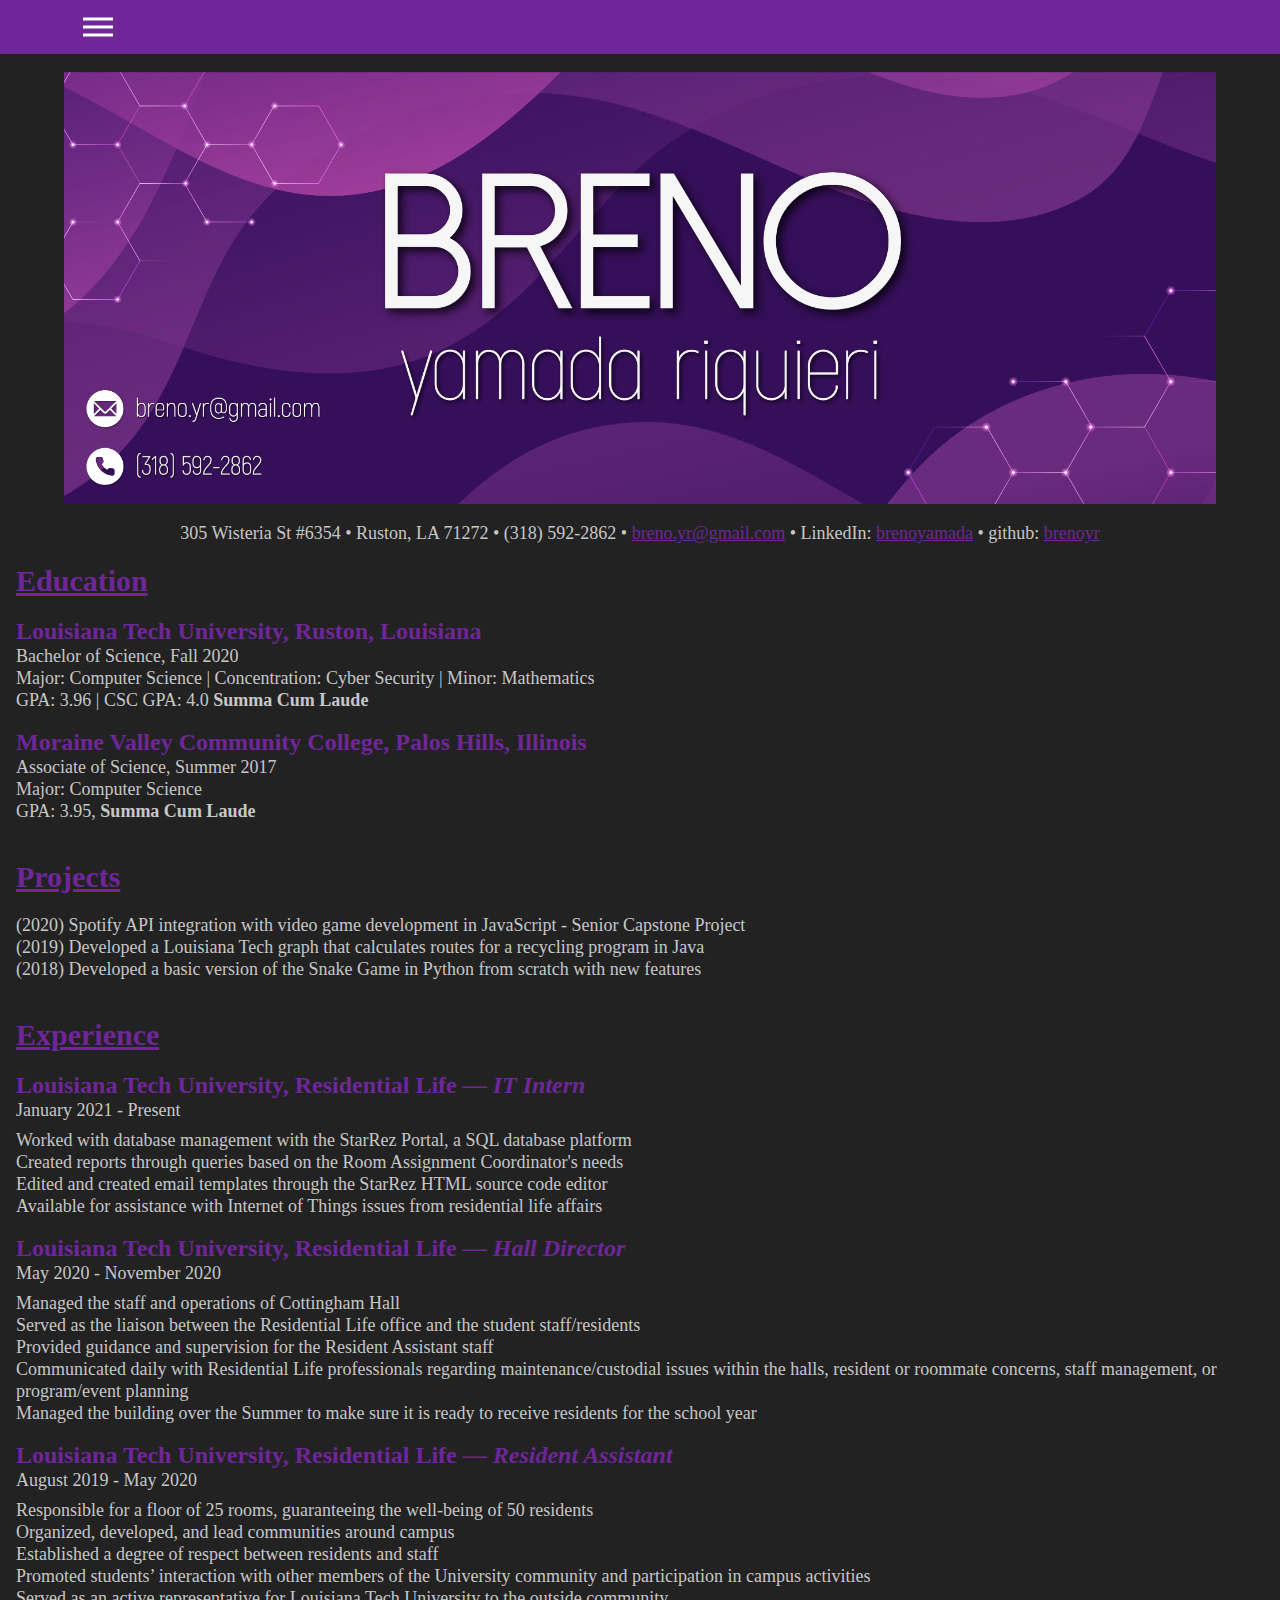
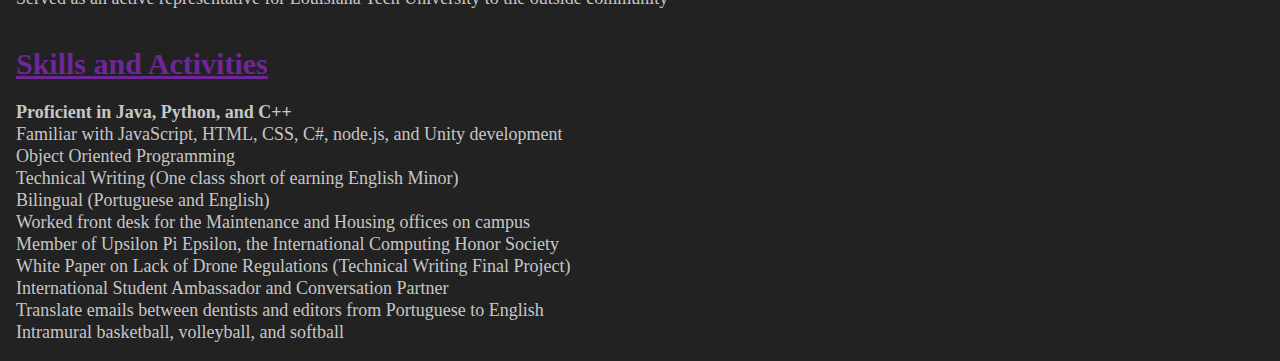
<file: index.html>
<!DOCTYPE html>
<html>

<head>
    <meta name="viewport" content="width=device-width, initial-scale=1.0">
    <meta name="author" content="Breno Yamada Riquieri">
    <meta name="description" content="Personal Professional Website">
    <meta name="keywords" content="HTML, CSS, JavaScript">
    <link rel="stylesheet" type="text/css" href="css/style.css">
</head>

<nav class="topnav">
    <div class="hamburger">
        <div class="line"></div>
        <div class="line"></div>
        <div class="line"></div>
    </div>
    <ul>
        <li><a href="../index.html" class="listItem">Home</a></li>
        <li><a href="/html/about.html" class="listItem">About</a></li>
        <li><a href="/html/contact.html" class="listItem">Contact</a></li>
        <li><a href="/docs/Breno_resume.pdf" class="listItem" download>Resume PDF</a></li>
        <li><a href="/docs/Breno_transcript.pdf" class="listItem" download>Transcripts PDF</a></li>
        <li><a href="/html/projects.html" class="listItem">Projects</a></li>
    </ul>
</nav>
<br>

<body>
    <img src="/img/BREWNNNNENENEEINE-02.png" alt="Banner">
    <br>

    <p class="sub-header" style="text-align: center;">
        305 Wisteria St #6354 • Ruston, LA 71272 • (318) 592-2862 •
        <a href="mailto: breno.yr@gmail.com" class="link">breno.yr@gmail.com</a> •
        LinkedIn: <a href="https://www.linkedin.com/in/brenoyamada/" class="link" target="_blank">brenoyamada</a> •
        github: <a href="https://github.com/brenoyr/personal" class="link" target="_blank">brenoyr</a>
    </p>

    <h2 class="title">Education</h2>

    <h3 class="subtitle"> Louisiana Tech University, Ruston, Louisiana</h3>
    <p class="description">
        Bachelor of Science, Fall 2020 <br>
        Major: Computer Science | Concentration: Cyber Security | Minor: Mathematics <br>
        GPA: 3.96 | CSC GPA: 4.0 <span class="bold">Summa Cum Laude</span>
    </p>
    <br>

    <h3 class="subtitle"> Moraine Valley Community College, Palos Hills, Illinois</h3>
    <p class="description">
        Associate of Science, Summer 2017 <br>
        Major: Computer Science <br>
        GPA: 3.95, <span class="bold">Summa Cum Laude</span>
    </p>
    <br>

    <h2 class="title">Projects</h2>
    <p class="description">
        <ul>
            <li class="list-item">(2020) Spotify API integration with video game development in JavaScript - Senior Capstone Project</li>
            <li class="list-item">(2019) Developed a Louisiana Tech graph that calculates routes for a recycling program in Java</li>
            <li class="list-item">(2018) Developed a basic version of the Snake Game in Python from scratch with new features</li>
        </ul>
    </p>
    <br>

    <h2 class="title">Experience</h2>

    <h3 class="subtitle">Louisiana Tech University, Residential Life — <span class="italics">IT Intern</span></h3>
    <p class="description">
        <p style="padding-bottom: 8px;">January 2021 - Present</p>
        <ul>
            <li class="list-item">Worked with database management with the StarRez Portal, a SQL database platform</li>
            <li class="list-item">Created reports through queries based on the Room Assignment Coordinator's needs</li>
            <li class="list-item">Edited and created email templates through the StarRez HTML source code editor</li>
            <li class="list-item">Available for assistance with Internet of Things issues from residential life affairs</li>
        </ul>
    </p>
    <br>

    <h3 class="subtitle">Louisiana Tech University, Residential Life — <span class="italics">Hall Director</span></h3>
    <p class="description">
        <p style="padding-bottom: 8px;">May 2020 - November 2020</p>
        <ul>
            <li class="list-item">Managed the staff and operations of Cottingham Hall</li>
            <li class="list-item">Served as the liaison between the Residential Life office and the student staff/residents</li>
            <li class="list-item">Provided guidance and supervision for the Resident Assistant staff</li>
            <li class="list-item">Communicated daily with Residential Life professionals regarding maintenance/custodial issues within the halls, resident or roommate concerns, staff management, or program/event planning</li>
            <li class="list-item">Managed the building over the Summer to make sure it is ready to receive residents for the school year</li>
        </ul>
    </p>
    <br>

    <h3 class="subtitle">Louisiana Tech University, Residential Life — <span class="italics">Resident Assistant</span></h3>
    <p class="description">
        <p style="padding-bottom: 8px;">August 2019 - May 2020</p>
        <ul>
            <li class="list-item">Responsible for a floor of 25 rooms, guaranteeing the well-being of 50 residents</li>
            <li class="list-item">Organized, developed, and lead communities around campus</li>
            <li class="list-item">Established a degree of respect between residents and staff</li>
            <li class="list-item">Promoted students’ interaction with other members of the University community and participation in campus activities</li>
            <li class="list-item">Served as an active representative for Louisiana Tech University to the outside community</li>
        </ul>
    </p>
    <br>

    <h2 class="title">Skills and Activities</h2>
    <p class="description">
        <ul>
            <li class="list-item"><span class="bold">Proficient in Java, Python, and C++</span></li>
            <li class="list-item">Familiar with JavaScript, HTML, CSS, C#, node.js, and Unity development</li>
            <li class="list-item">Object Oriented Programming</li>
            <li class="list-item">Technical Writing (One class short of earning English Minor)</li>
            <li class="list-item">Bilingual (Portuguese and English)</li>
            <li class="list-item">Worked front desk for the Maintenance and Housing offices on campus</li>
            <li class="list-item">Member of Upsilon Pi Epsilon, the International Computing Honor Society</li>
            <li class="list-item">White Paper on Lack of Drone Regulations (Technical Writing Final Project)</li>
            <li class="list-item">International Student Ambassador and Conversation Partner</li>
            <li class="list-item">Translate emails between dentists and editors from Portuguese to English</li>
            <li class="list-item">Intramural basketball, volleyball, and softball</li>
        </ul>
    </p>
    <br>
    <div class="overlay hidden"></div>

    <script src="js/app.js"></script>
</body>
</html>
</file>
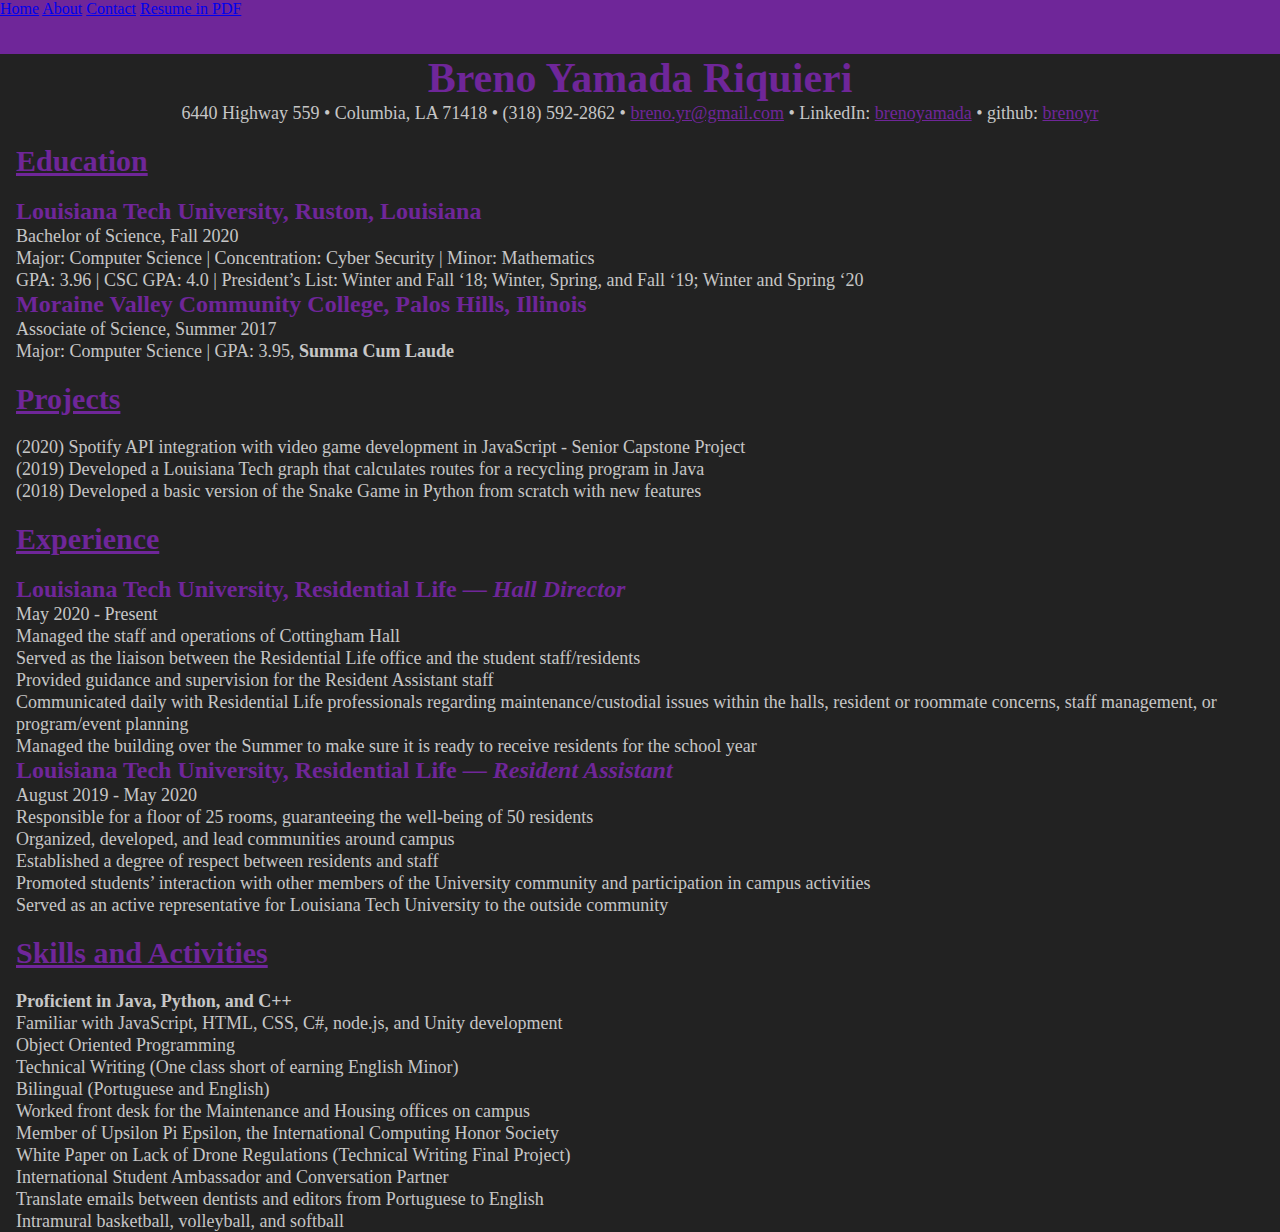
<file: html/index.html>
<!DOCTYPE html>
<html>

<head>
    <link rel="stylesheet" type="text/css" href="../css/style.css">
</head>

<body>

<div class="topnav">
    <a href="index.html">Home</a>
    <a href="about.html">About</a>
    <a href="contact.html">Contact</a>
    <a href="../docs/Breno_resume.pdf" download>Resume in PDF</a>
</div>


<h1 id="header">Breno Yamada Riquieri</h1>

<p class="sub-header" style="text-align: center;">
    6440 Highway 559 • Columbia, LA 71418 • (318) 592-2862 •
    <a href="mailto: breno.yr@gmail.com" class="link">breno.yr@gmail.com</a> •
    LinkedIn: <a href="https://www.linkedin.com/in/brenoyamada/" class="link" target="_blank">brenoyamada</a> •
    github: <a href="https://github.com/brenoyr/personal" class="link" target="_blank">brenoyr</a>
</p>

<h2 class="title">Education</h2>

<h3 class="subtitle"> Louisiana Tech University, Ruston, Louisiana</h3>
<p class="description">
    Bachelor of Science, Fall 2020 <br>
    Major: Computer Science | Concentration: Cyber Security | Minor: Mathematics <br>
    GPA: 3.96 | CSC GPA: 4.0 | President’s List: Winter and Fall ‘18; Winter, Spring, and Fall ‘19; Winter and Spring ‘20
</p>

<h3 class="subtitle"> Moraine Valley Community College, Palos Hills, Illinois</h3>
<p class="description">
    Associate of Science, Summer 2017 <br>
    Major: Computer Science | GPA: 3.95, <span class="bold">Summa Cum Laude</span>
</p>

<h2 class="title">Projects</h2>
<p class="description">
    <ul>
        <li class="list-item">(2020) Spotify API integration with video game development in JavaScript - Senior Capstone Project</li>
        <li class="list-item">(2019) Developed a Louisiana Tech graph that calculates routes for a recycling program in Java</li>
        <li class="list-item">(2018) Developed a basic version of the Snake Game in Python from scratch with new features</li>
    </ul>
</p>

<h2 class="title">Experience</h2>

<h3 class="subtitle">Louisiana Tech University, Residential Life — <span class="italics">Hall Director</span></h3>
<p class="description">
    May 2020 - Present
    <ul>
        <li class="list-item">Managed the staff and operations of Cottingham Hall</li>
        <li class="list-item">Served as the liaison between the Residential Life office and the student staff/residents</li>
        <li class="list-item">Provided guidance and supervision for the Resident Assistant staff</li>
        <li class="list-item">Communicated daily with Residential Life professionals regarding maintenance/custodial issues within the halls, resident or roommate concerns, staff management, or program/event planning</li>
        <li class="list-item">Managed the building over the Summer to make sure it is ready to receive residents for the school year</li>
    </ul>
</p>

<h3 class="subtitle">Louisiana Tech University, Residential Life — <span class="italics">Resident Assistant</span></h3>
<p class="description">
    August 2019 - May 2020
    <ul>
        <li class="list-item">Responsible for a floor of 25 rooms, guaranteeing the well-being of 50 residents</li>
        <li class="list-item">Organized, developed, and lead communities around campus</li>
        <li class="list-item">Established a degree of respect between residents and staff</li>
        <li class="list-item">Promoted students’ interaction with other members of the University community and participation in campus activities</li>
        <li class="list-item">Served as an active representative for Louisiana Tech University to the outside community</li>
    </ul>
</p>

<h2 class="title">Skills and Activities</h2>
<p class="description">
    <ul>
        <li class="list-item"><span class="bold">Proficient in Java, Python, and C++</span></li>
        <li class="list-item">Familiar with JavaScript, HTML, CSS, C#, node.js, and Unity development</li>
        <li class="list-item">Object Oriented Programming</li>
        <li class="list-item">Technical Writing (One class short of earning English Minor)</li>
        <li class="list-item">Bilingual (Portuguese and English)</li>
        <li class="list-item">Worked front desk for the Maintenance and Housing offices on campus</li>
        <li class="list-item">Member of Upsilon Pi Epsilon, the International Computing Honor Society</li>
        <li class="list-item">White Paper on Lack of Drone Regulations (Technical Writing Final Project)</li>
        <li class="list-item">International Student Ambassador and Conversation Partner</li>
        <li class="list-item">Translate emails between dentists and editors from Portuguese to English</li>
        <li class="list-item">Intramural basketball, volleyball, and softball</li>
    </ul>
</p>

</body>
</html>
</file>
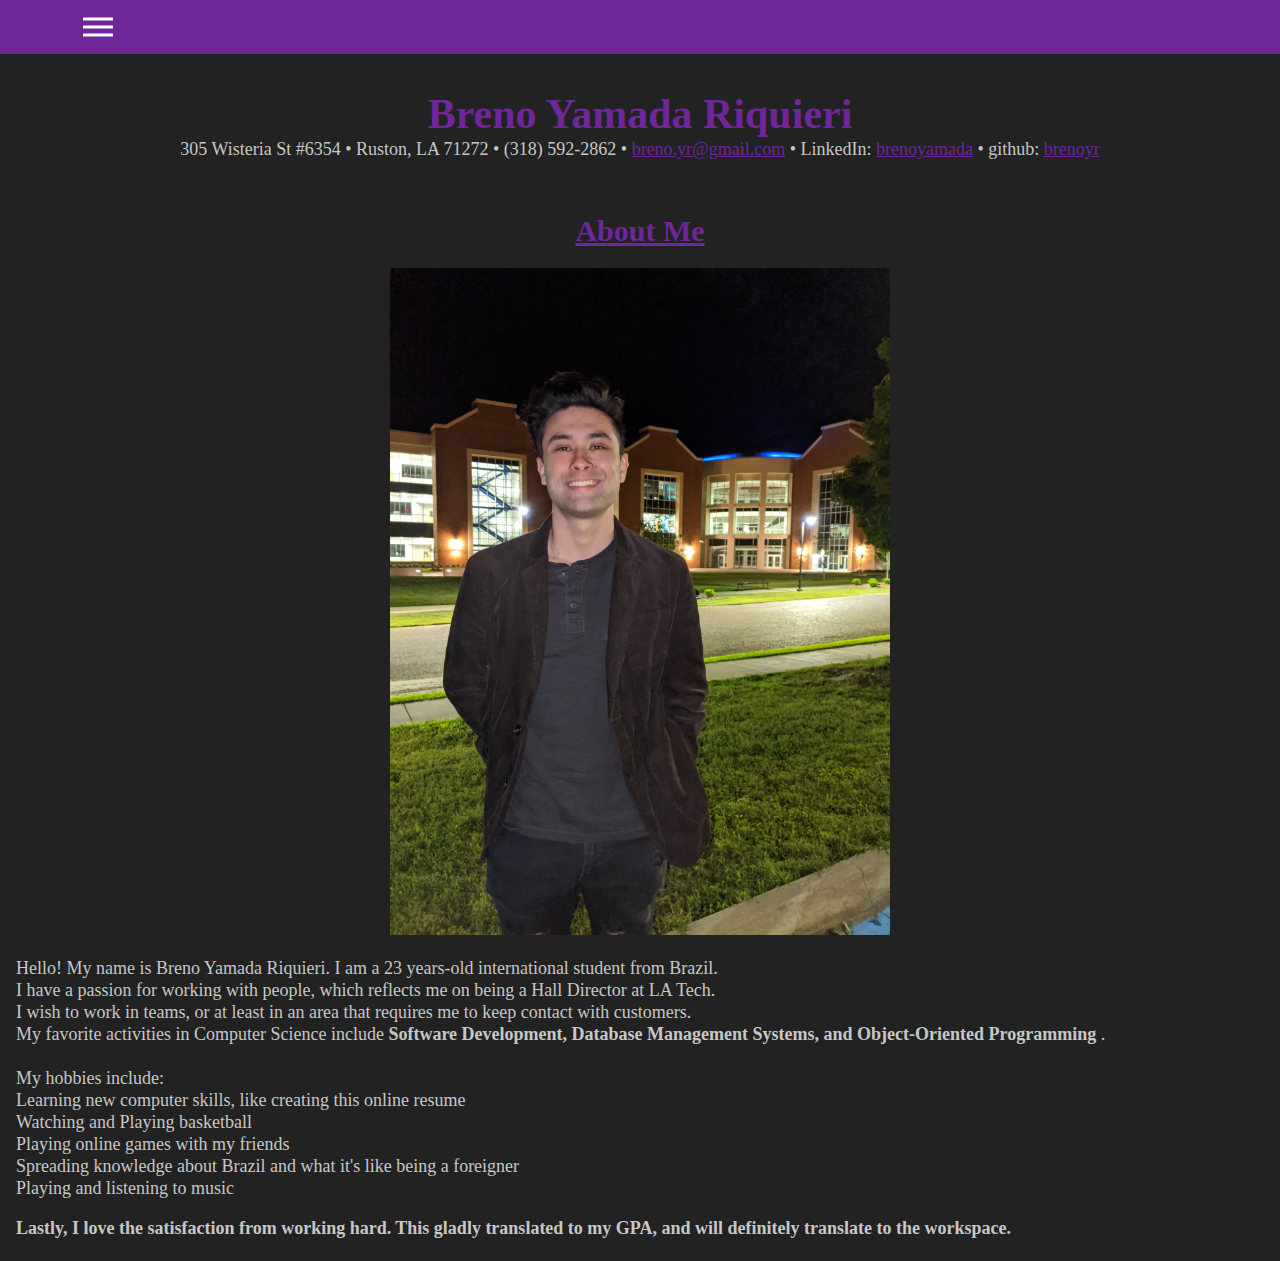
<file: html/about.html>
<!DOCTYPE html>
<html>

<head>
    <meta name="viewport" content="width=device-width, initial-scale=1.0">
    <meta name="author" content="Breno Yamada Riquieri">
    <meta name="description" content="about page">
    <meta name="keywords" content="HTML, CSS, JavaScript">
    <link rel="stylesheet" type="text/css" href="../css/style.css">
</head>

<nav class="topnav">
    <div class="hamburger">
        <div class="line"></div>
        <div class="line"></div>
        <div class="line"></div>
    </div>
    <ul>
        <li><a href="../index.html" class="listItem">Home</a></li>
        <li><a href="about.html" class="listItem">About</a></li>
        <li><a href="contact.html" class="listItem">Contact</a></li>
        <li><a href="../docs/Breno_resume.pdf" class="listItem" download>Resume PDF</a></li>
        <li><a href="../docs/Breno_transcript.pdf" class="listItem" download>Transcripts PDF</a></li>
        <li><a href="projects.html" class="listItem">Projects</a></li>
    </ul>
</nav>
<br>

<body>
    <br>
    <h1 id="header">Breno Yamada Riquieri</h1>

    <p class="sub-header" style="text-align: center;">
        305 Wisteria St #6354 • Ruston, LA 71272 • (318) 592-2862 •
        <a href="mailto: breno.yr@gmail.com" class="link">breno.yr@gmail.com</a> •
        LinkedIn: <a href="https://www.linkedin.com/in/brenoyamada/" class="link" target="_blank">brenoyamada</a> •
        github: <a href="https://github.com/brenoyr/personal" class="link" target="_blank">brenoyr</a>
    </p>

    <h2 class="title" style="text-align: center;"><br>About Me</h2>
    <img src="../img/profile.jpg" alt="Profile Picture" class="profilepic">

    <p class="description">
        <br>
        Hello! My name is Breno Yamada Riquieri. I am a 23 years-old international student from Brazil. <br>
        I have a passion for working with people, which reflects me on being a Hall Director at LA Tech. <br>
        I wish to work in teams, or at least in an area that requires me to keep contact with customers. <br>
        My favorite activities in Computer Science include <strong> Software Development, Database Management Systems, and Object-Oriented Programming </strong> . <br><br>
        My hobbies include:
        
        <ul>
            <li class="list-item">Learning new computer skills, like creating this online resume</li>
            <li class="list-item">Watching and Playing basketball</li>
            <li class="list-item">Playing online games with my friends</li>
            <li class="list-item">Spreading knowledge about Brazil and what it's like being a foreigner</li>
            <li class="list-item">Playing and listening to music</li>
        </ul>
        <br>

        <p class="bold">Lastly, I love the satisfaction from working hard. This gladly translated to my GPA, and will definitely translate to the workspace. <br><br></p>
        
    </p>
    <div class="overlay hidden"></div>

    <script src="../js/app.js"></script>
</body>
</html>
</file>
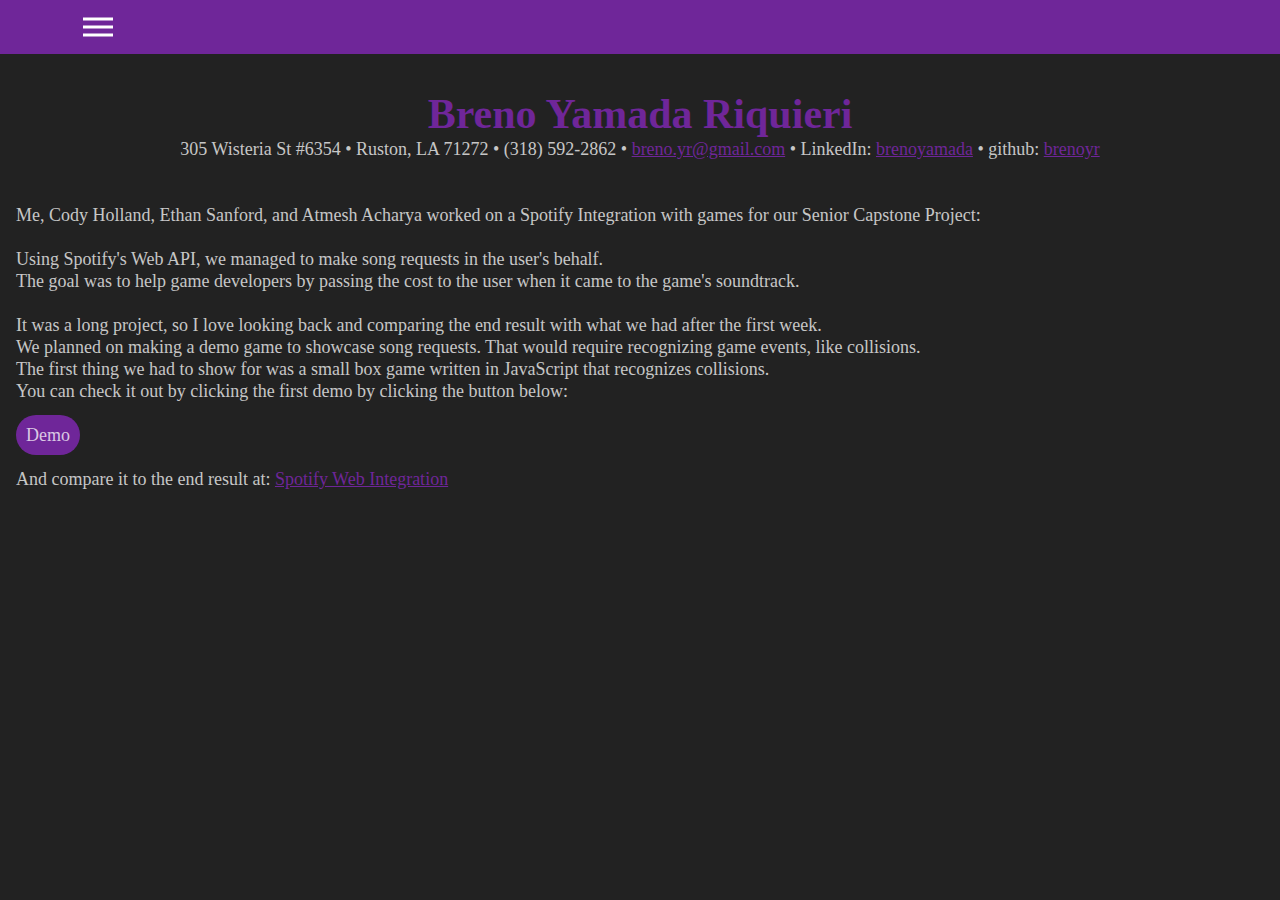
<file: html/collision.html>
<!DOCTYPE html>
<html>
  <head>
    <meta name="viewport" content="width=device-width, initial-scale=1.0" />
    <meta name="author" content="Breno Yamada Riquieri" />
    <meta name="description" content="collision in JavaScript" />
    <meta name="keywords" content="HTML, CSS, JavaScript" />
    <link rel="stylesheet" href="../css/style.css" />
  </head>

  <nav class="topnav">
    <div class="hamburger">
      <div class="line"></div>
      <div class="line"></div>
      <div class="line"></div>
    </div>
    <ul>
      <li><a href="../index.html" class="listItem">Home</a></li>
      <li><a href="about.html" class="listItem">About</a></li>
      <li><a href="contact.html" class="listItem">Contact</a></li>
      <li>
        <a href="../docs/Breno_resume.pdf" class="listItem" download
          >Resume PDF</a
        >
      </li>
      <li>
        <a href="../docs/Breno_transcript.pdf" class="listItem" download
          >Transcripts PDF</a
        >
      </li>
      <li><a href="projects.html" class="listItem">Projects</a></li>
    </ul>
  </nav>
  <br />

  <body>
    <br />
    <h1 id="header">Breno Yamada Riquieri</h1>

    <p class="sub-header" style="text-align: center">
      305 Wisteria St #6354 • Ruston, LA 71272 • (318) 592-2862 •
      <a href="mailto: breno.yr@gmail.com" class="link">breno.yr@gmail.com</a> •
      LinkedIn:
      <a
        href="https://www.linkedin.com/in/brenoyamada/"
        class="link"
        target="_blank"
        >brenoyamada</a
      >
      • github:
      <a href="https://github.com/brenoyr/personal" class="link" target="_blank"
        >brenoyr</a
      >
      <br /><br /><br />
    </p>

    <p class="description">
      Me, Cody Holland, Ethan Sanford, and Atmesh Acharya worked on a Spotify
      Integration with games for our Senior Capstone Project: <br /><br />
      Using Spotify's Web API, we managed to make song requests in the user's
      behalf. <br />
      The goal was to help game developers by passing the cost to the user when
      it came to the game's soundtrack. <br /><br />
      It was a long project, so I love looking back and comparing the end result
      with what we had after the first week. <br />
      We planned on making a demo game to showcase song requests. That would
      require recognizing game events, like collisions. <br />
      The first thing we had to show for was a small box game written in
      JavaScript that recognizes collisions. <br />
      You can check it out by clicking the first demo by clicking the button
      below:<br /><br />

      <a href="collision_demo.html" class="button">Demo</a> <br /><br />

      And compare it to the end result at:

      <a
        href="https://spotify-web-integration.herokuapp.com"
        class="link"
        target="_blank"
        >Spotify Web Integration</a
      >
      <br /><br />
    </p>

    <!-- <div><script src="../js/game.js"></script></div> -->
    <div class="overlay hidden"></div>

    <script src="../js/app.js"></script>
  </body>
</html>
</file>
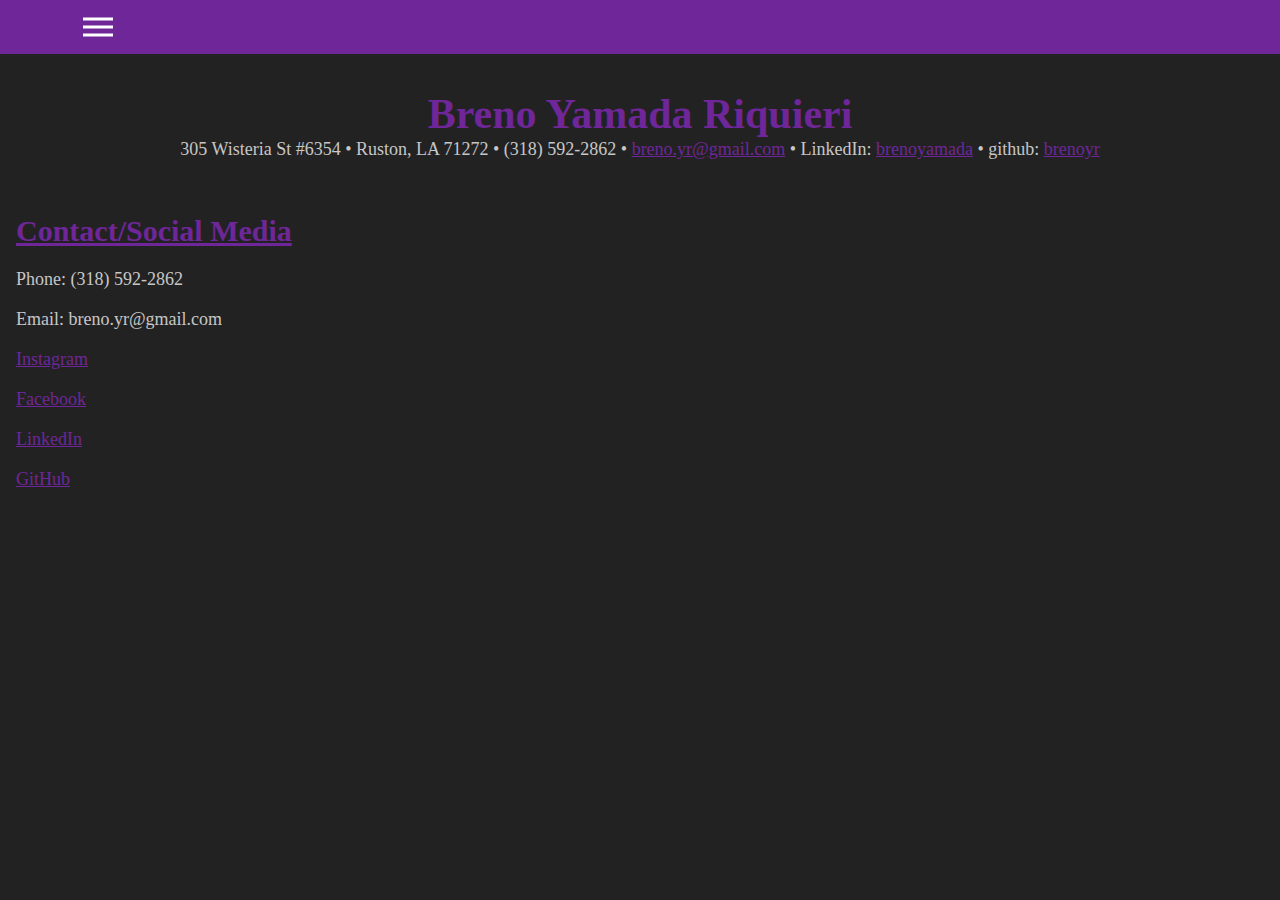
<file: html/contact.html>
<!DOCTYPE html>
<html>
  <head>
    <meta name="viewport" content="width=device-width, initial-scale=1.0" />
    <meta name="author" content="Breno Yamada Riquieri" />
    <meta name="description" content="contact" />
    <meta name="keywords" content="HTML, CSS, JavaScript" />
    <link rel="stylesheet" type="text/css" href="../css/style.css" />
  </head>

  <nav class="topnav">
    <div class="hamburger">
      <div class="line"></div>
      <div class="line"></div>
      <div class="line"></div>
    </div>
    <ul>
      <li><a href="../index.html" class="listItem">Home</a></li>
      <li><a href="about.html" class="listItem">About</a></li>
      <li><a href="contact.html" class="listItem">Contact</a></li>
      <li>
        <a href="../docs/Breno_resume.pdf" class="listItem" download
          >Resume PDF</a
        >
      </li>
      <li>
        <a href="../docs/Breno_transcript.pdf" class="listItem" download
          >Transcripts PDF</a
        >
      </li>
      <li><a href="projects.html" class="listItem">Projects</a></li>
    </ul>
  </nav>
  <br />

  <body>
    <br />
    <h1 id="header">Breno Yamada Riquieri</h1>

    <p class="sub-header" style="text-align: center">
      305 Wisteria St #6354 • Ruston, LA 71272 • (318) 592-2862 •
      <a href="mailto: breno.yr@gmail.com" class="link">breno.yr@gmail.com</a> •
      LinkedIn:
      <a
        href="https://www.linkedin.com/in/brenoyamada/"
        class="link"
        target="_blank"
        >brenoyamada</a
      >
      • github:
      <a href="https://github.com/brenoyr/personal" class="link" target="_blank"
        >brenoyr</a
      >
    </p>

    <h2 class="title"><br />Contact/Social Media</h2>

    <ul>
      <li class="list-item" style="padding-bottom: 1em">
        Phone: (318) 592-2862 <br />
      </li>
      <li class="list-item" style="padding-bottom: 1em">
        Email: breno.yr@gmail.com
      </li>
      <li class="list-item" style="padding-bottom: 1em">
        <a
          href="https://www.instagram.com/breno.yr/"
          class="link"
          target="_blank"
          >Instagram</a
        >
      </li>
      <li class="list-item" style="padding-bottom: 1em">
        <a
          href="https://www.facebook.com/breno.yamada/"
          class="link"
          target="_blank"
          >Facebook</a
        >
      </li>
      <li class="list-item" style="padding-bottom: 1em">
        <a
          href="https://www.linkedin.com/in/brenoyamada/"
          class="link"
          target="_blank"
          >LinkedIn</a
        >
      </li>
      <li class="list-item" style="padding-bottom: 1em">
        <a
          href="https://github.com/brenoyr/personal"
          class="link"
          target="_blank"
          >GitHub</a
        >
      </li>
    </ul>
    <div class="overlay hidden"></div>

    <script src="../js/app.js"></script>
  </body>
</html>
</file>
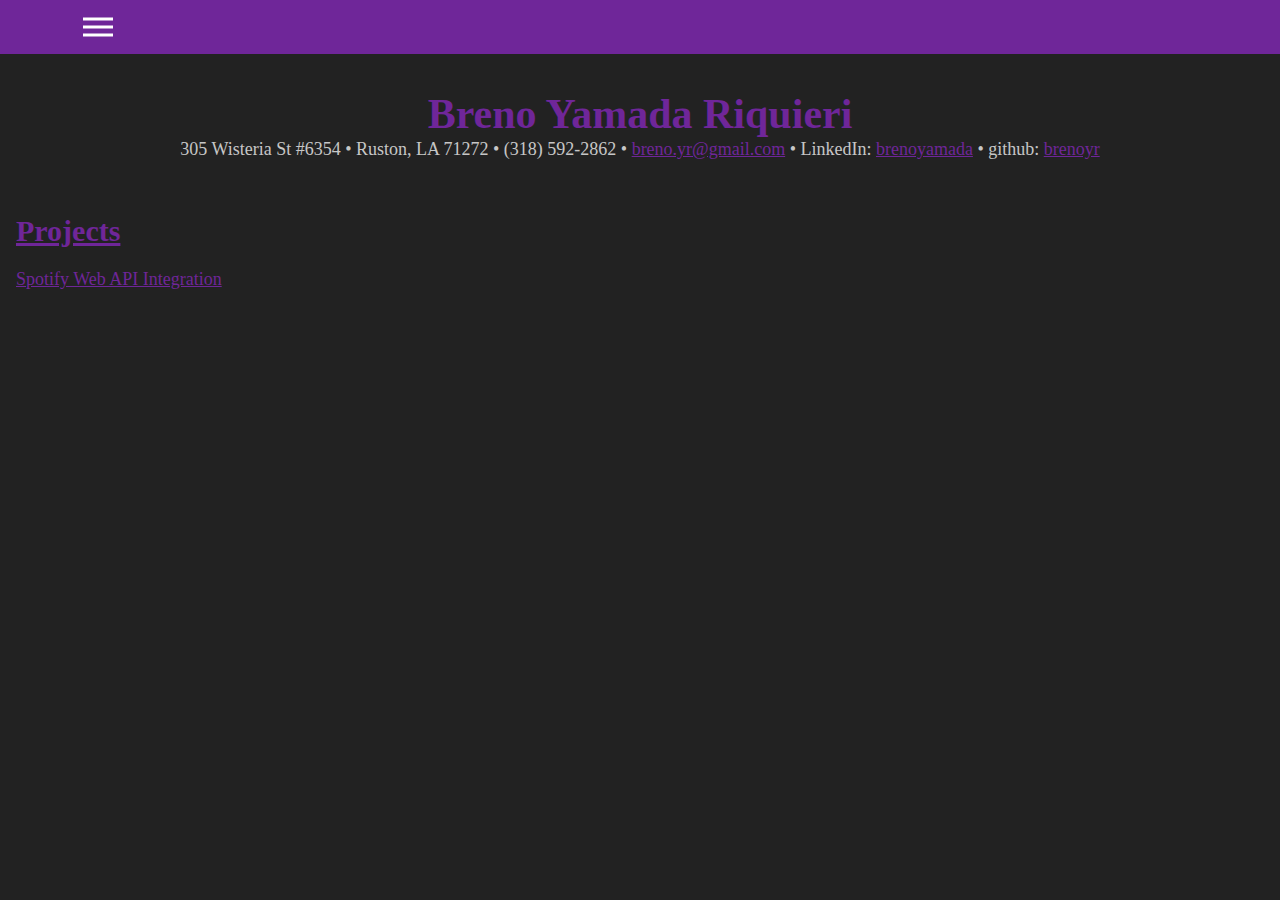
<file: html/projects.html>
<!DOCTYPE html>
<html>
  <head>
    <meta name="viewport" content="width=device-width, initial-scale=1.0" />
    <meta name="author" content="Breno Yamada Riquieri" />
    <meta name="description" content="collision in JavaScript" />
    <meta name="keywords" content="HTML, CSS, JavaScript" />
    <link rel="stylesheet" href="../css/style.css" />
  </head>

  <nav class="topnav">
    <div class="hamburger">
      <div class="line"></div>
      <div class="line"></div>
      <div class="line"></div>
    </div>
    <ul>
      <li><a href="../index.html" class="listItem">Home</a></li>
      <li><a href="about.html" class="listItem">About</a></li>
      <li><a href="contact.html" class="listItem">Contact</a></li>
      <li>
        <a href="../docs/Breno_resume.pdf" class="listItem" download
          >Resume PDF</a
        >
      </li>
      <li>
        <a href="../docs/Breno_transcript.pdf" class="listItem" download
          >Transcripts PDF</a
        >
      </li>
      <li><a href="projects.html" class="listItem">Projects</a></li>
    </ul>
  </nav>
  <br />

  <body>
    <br />
    <h1 id="header">Breno Yamada Riquieri</h1>

    <p class="sub-header" style="text-align: center">
      305 Wisteria St #6354 • Ruston, LA 71272 • (318) 592-2862 •
      <a href="mailto: breno.yr@gmail.com" class="link">breno.yr@gmail.com</a> •
      LinkedIn:
      <a
        href="https://www.linkedin.com/in/brenoyamada/"
        class="link"
        target="_blank"
        >brenoyamada</a
      >
      • github:
      <a href="https://github.com/brenoyr/personal" class="link" target="_blank"
        >brenoyr</a
      >
    </p>

    <h2 class="title"><br />Projects</h2>

    <ul>
      <li class="list-item" style="padding-bottom: 1em">
        <a href="collision.html" class="link">Spotify Web API Integration</a>
      </li>
    </ul>
    <div class="overlay hidden"></div>

    <script src="../js/app.js"></script>
  </body>
</html>
</file>
<file: css/style.css>
* {
  margin: 0;
  padding: 0;
  z-index: 0;
}

body {
  background: rgba(10, 10, 10, 0.9);
  font-family: "Times New Roman", sans-serif, Times, serif;
}

p {
  color: rgba(255, 255, 255, 0.75);
  font-size: 18px;
  line-height: 22px;
  padding: 0px 16px;
}

img {
  display: block;
  width: 90%;
  margin-left: auto;
  margin-right: auto;
}

#header {
  color: rgb(111, 38, 153);
  font-weight: 800;
  text-align: center;
  font-size: 42px;
}

.title {
  color: rgb(111, 38, 153);
  text-decoration: underline;
  font-size: 30px;
  padding: 20px 16px;
}

.subtitle {
  color: rgb(111, 38, 153);
  font-size: 24px;
  padding: 0px 16px;
}

.list-item {
  color: rgba(255, 255, 255, 0.75);
  font-size: 18px;
  line-height: 22px;
  padding: 0px 16px;
}

.button {
  border-radius: 25px;
  background: rgb(111, 38, 153);
  padding: 10px;
  color: rgba(255, 255, 255, 0.75);
  text-decoration: none;
}

.link {
  text-decoration: underline;
  color: rgb(111, 38, 153);
}

.bold {
  font-weight: bold;
}

.italics {
  font-style: italic;
}

.profilepic {
  width: 500px;
}

.icon {
  width: 22px;
}

.hidden {
  display: none;
}

/* Nav Bar */

.topnav {
  background-color: rgb(111, 38, 153);
  overflow: hidden;
  position: relative;
  height: 6vh;
  z-index: 100;
}

.topnav ul {
  position: fixed;
  list-style: none;
  display: none;
}

.topnav ul.open {
  display: initial;
}

.listItem {
  float: left;
  color: rgba(255, 255, 255);
  text-align: center;
  padding: 14px 22px;
  text-decoration: none;
  width: 100%;
  position: relative;
  top: 6vh;
  background-color: rgb(111, 38, 153);
}

.hamburger {
  position: absolute;
  cursor: pointer;
  width: 30px;
  left: 68px;
  top: 50%;
  transform: translate(0%, -50%);
  padding: 10px;
  z-index: 100;
}

.line {
  width: 30px;
  height: 3px;
  background: white;
  margin: 5px;
}

.overlay {
  position: absolute;
  top: 0;
  left: 0;
  width: 100%;
  height: 100%;
  z-index: 10;
}
</file>
